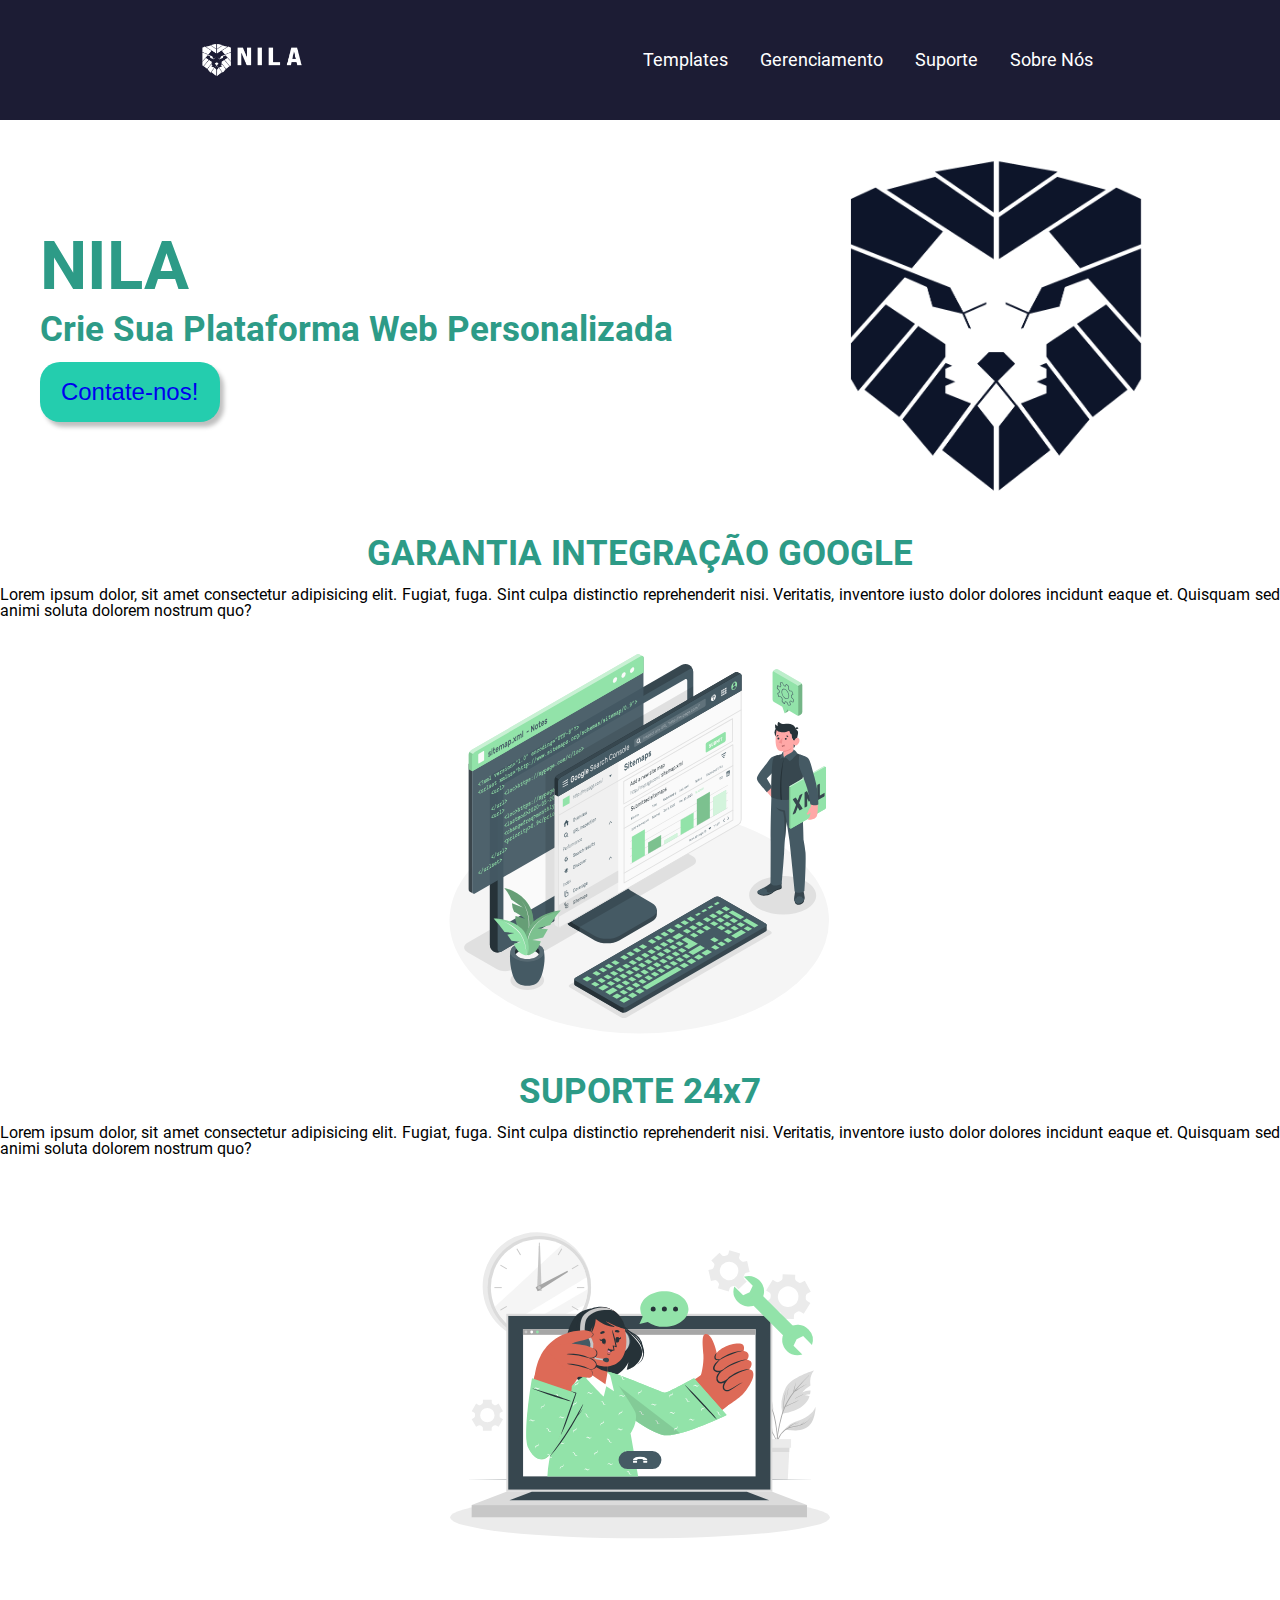
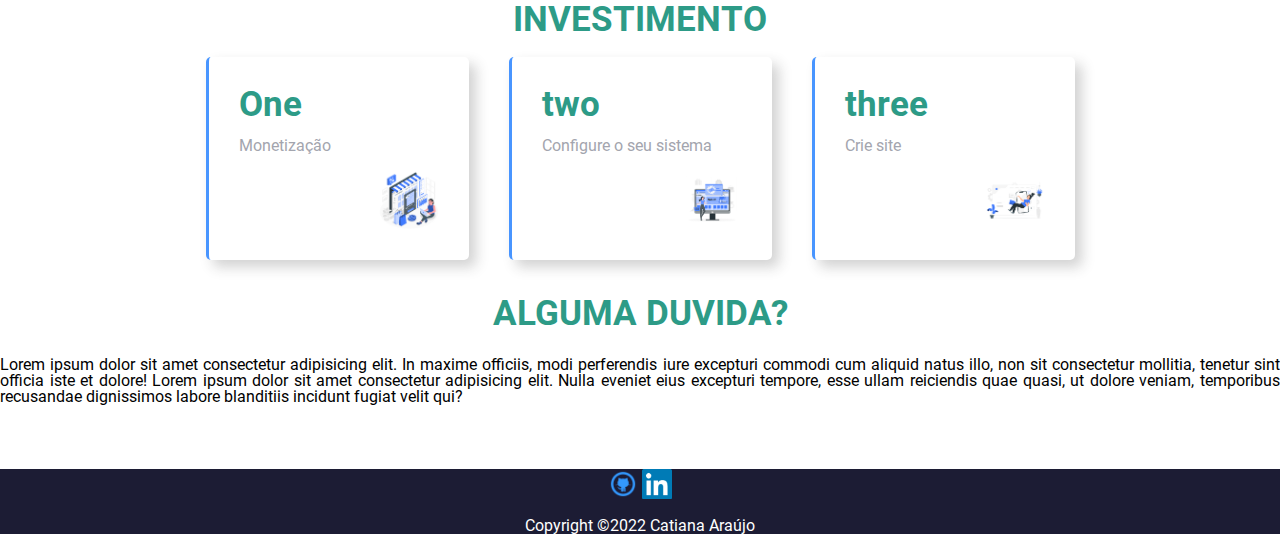
<file: index.html>
<!DOCTYPE html>
<html lang="pt-br">
<head>
    <meta charset="UTF-8">
    <meta http-equiv="X-UA-Compatible" content="IE=edge">
    <meta name="viewport" content="width=device-width, initial-scale=1.0">
    <title>Nila</title>
    <link rel="shortcut icon" href="imagens/Logo-V-verde-png.png" type="image/x-icon">
    <link rel="stylesheet" href="style.css">
    <link rel="stylesheet" href="estiloreserva.css">
</head>
<body>
    <header class="cabecalho">
        <img class="cabecalho-imagem" src="imagens/Logo-H-Negativo-png.png" alt="logo">
        <nav class="cabecalho-menu">
            <a class="cabecalho-menu-item" href="templates.html">Templates</a>
            <a class="cabecalho-menu-item" href="gerenciamento.html">Gerenciamento</a>
            <a class="cabecalho-menu-item" href="suporte.html">Suporte</a>
            <a class="cabecalho-menu-item" href="sobrenos.html">Sobre Nós</a>
        </nav>
    </header>

    <main>
        <section class="conteudo-principal">
          <div class="conteudo-principal-escrito">
            <br>
            <br>
            <h1 id="h1">NILA</h1>
            <br>
            <h2 class="h2">Crie Sua Plataforma Web Personalizada</h2>
            <button class="conteudo-principal-escrito-botao"><a href="#">Contate-nos!</a></button>
          </div>
         <img class="imagem" src="imagens/Logo-V-azul-semnila-png.png" alt="">
        </section>
        <br>
        
        <section class="google">
            <div id="1">
                <h2 class="h2" id="centro">GARANTIA INTEGRAÇÃO GOOGLE</h2>
                <p>
                    Lorem ipsum dolor, sit amet consectetur adipisicing elit. Fugiat, fuga. Sint culpa distinctio reprehenderit nisi. Veritatis, inventore iusto dolor dolores incidunt eaque et. Quisquam sed animi soluta dolorem nostrum quo?
                </p>
            </div>
            <div id="2">
                <img class="imagem" src="imagens/Google sitemap-amico.svg" alt="">
            </div>
            <br>
        </section>
        
        <section class="suporte">
            <div id="3">
                <h2 class="h2" id="cent">SUPORTE 24x7</h2>
                <p>
                    Lorem ipsum dolor, sit amet consectetur adipisicing elit. Fugiat, fuga. Sint culpa distinctio reprehenderit nisi. Veritatis, inventore iusto dolor dolores incidunt eaque et. Quisquam sed animi soluta dolorem nostrum quo?
                </p>
            </div>
            <div id="4">
                <img class="imagem" src="imagens/Active Support-cuate.svg" alt="">
            </div>
        </section>
        <br>
        
        <section class="orcamento">
            <h2 class="h2" id="align">INVESTIMENTO</h2>
            <div class="row">
                <div class="card blue">
                  <h2 class="h2" >One</h2>
                  <p>Monetização</p>
                  <img class="image" src="imagens/Ecommerce web page-amico.png" alt="money" />
                </div>
           
                <div class="card blue">
                  <h2 class="h2" >two</h2>
                  <p>Configure o seu sistema</p>
                  <img class="image" src="imagens/Ecommerce web page-rafiki.png" alt="settings" />
                </div>
           
                <div class="card blue">
                  <h2 class="h2" >three</h2>
                  <p>Crie site</p>
                  <img class="image" src="imagens/Landing page-pana.png" alt="article" />
                </div>

            </div>

        </section>
        <br>
       
        <section class="final">
           <h2 class="h2" id="5">ALGUMA DUVIDA?</h2>
           <p>Lorem ipsum dolor sit amet consectetur adipisicing elit. In maxime officiis, modi perferendis iure excepturi commodi cum aliquid natus illo, non sit consectetur mollitia, tenetur sint officia iste et dolore! Lorem ipsum dolor sit amet consectetur adipisicing elit. Nulla eveniet eius excepturi tempore, esse ullam reiciendis quae quasi, ut dolore veniam, temporibus recusandae dignissimos labore blanditiis incidunt fugiat velit qui?</p>
        </section>

    </main>

    <footer>
        <div class="autor">
            <a href="https://github.com/CatianaAraujo">
                <img class="redesocial" src="imagens/github.png"  alt="">
            </a>
            <a href="https://www.linkedin.com/in/catiana-araujo">
                <img class="redesocial" src="imagens/linkedin.com (3).png" alt="">
            </a>
            <p class="autor">Copyright &copy;2022 Catiana Araújo</p>
            
        </div>
    </footer>
</body>
</html>
</file>
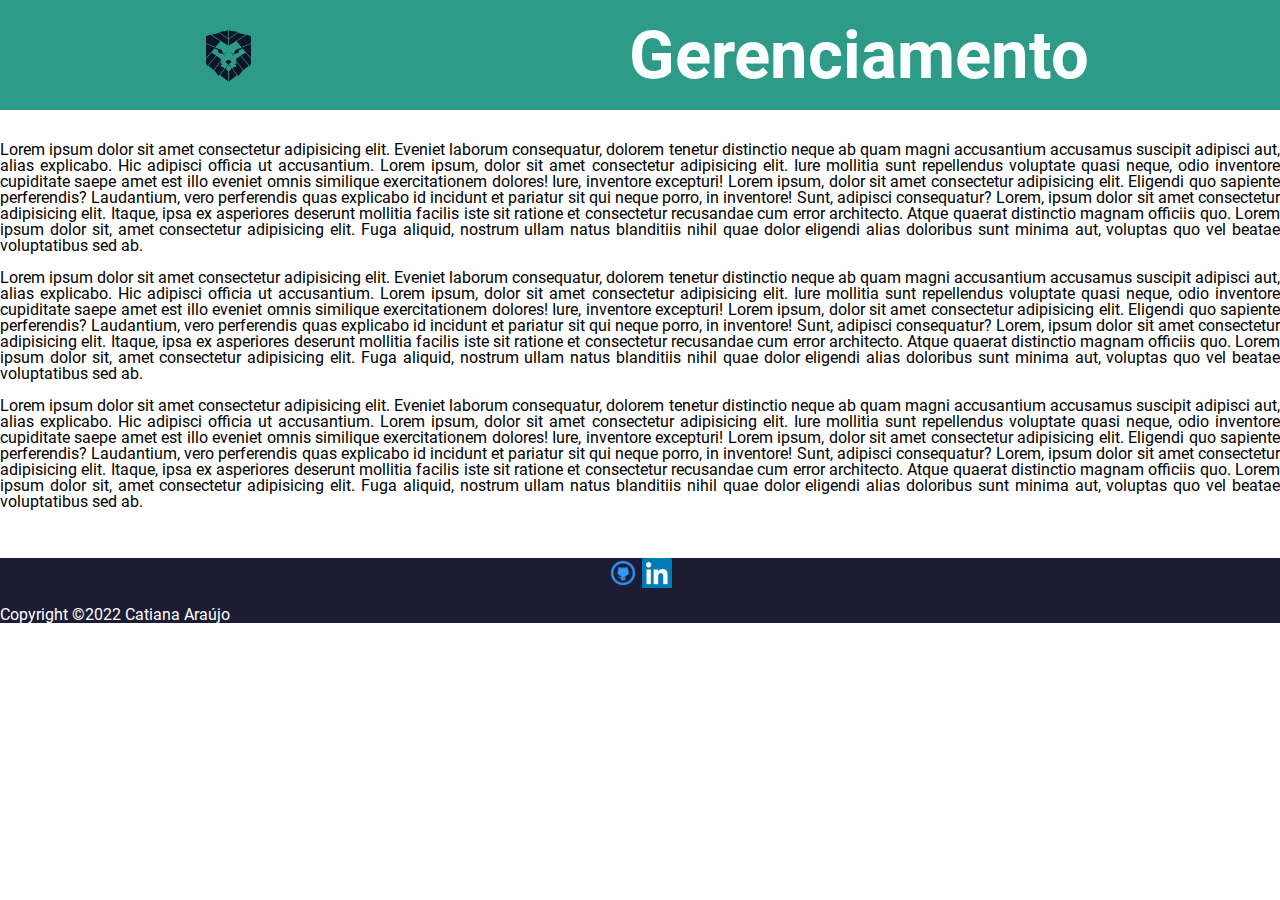
<file: gerenciamento.html>
<!DOCTYPE html>
<html lang="pt-br">
<head>
    <meta charset="UTF-8">
    <meta http-equiv="X-UA-Compatible" content="IE=edge">
    <meta name="viewport" content="width=device-width, initial-scale=1.0">
    <title>Gerenciamento</title>
    <link rel="shortcut icon" href="imagens/Logo-V-verde-png.png" type="image/x-icon">
    <link rel="stylesheet" href="estiloreserva.css">
    <link rel="stylesheet" href="style.css">
</head>
<body>
    <header class="cabecalho-2">
        <img class="cabecalho-imagem-2" src="imagens/Logo-V-azul-semnila-png.png" alt="logo">
        <h1 class="templates">Gerenciamento</h1>
    </header>
    <br>
    <main>
        <p>
            Lorem ipsum dolor sit amet consectetur adipisicing elit. Eveniet laborum consequatur, dolorem tenetur distinctio neque ab quam magni accusantium accusamus suscipit adipisci aut, alias explicabo. Hic adipisci officia ut accusantium.
            Lorem ipsum, dolor sit amet consectetur adipisicing elit. Iure mollitia sunt repellendus voluptate quasi neque, odio inventore cupiditate saepe amet est illo eveniet omnis similique exercitationem dolores! Iure, inventore excepturi!
            Lorem ipsum, dolor sit amet consectetur adipisicing elit. Eligendi quo sapiente perferendis? Laudantium, vero perferendis quas explicabo id incidunt et pariatur sit qui neque porro, in inventore! Sunt, adipisci consequatur?
            Lorem, ipsum dolor sit amet consectetur adipisicing elit. Itaque, ipsa ex asperiores deserunt mollitia facilis iste sit ratione et consectetur recusandae cum error architecto. Atque quaerat distinctio magnam officiis quo.
            Lorem ipsum dolor sit, amet consectetur adipisicing elit. Fuga aliquid, nostrum ullam natus blanditiis nihil quae dolor eligendi alias doloribus sunt minima aut, voluptas quo vel beatae voluptatibus sed ab.
        </p>
        <p>
            Lorem ipsum dolor sit amet consectetur adipisicing elit. Eveniet laborum consequatur, dolorem tenetur distinctio neque ab quam magni accusantium accusamus suscipit adipisci aut, alias explicabo. Hic adipisci officia ut accusantium.
            Lorem ipsum, dolor sit amet consectetur adipisicing elit. Iure mollitia sunt repellendus voluptate quasi neque, odio inventore cupiditate saepe amet est illo eveniet omnis similique exercitationem dolores! Iure, inventore excepturi!
            Lorem ipsum, dolor sit amet consectetur adipisicing elit. Eligendi quo sapiente perferendis? Laudantium, vero perferendis quas explicabo id incidunt et pariatur sit qui neque porro, in inventore! Sunt, adipisci consequatur?
            Lorem, ipsum dolor sit amet consectetur adipisicing elit. Itaque, ipsa ex asperiores deserunt mollitia facilis iste sit ratione et consectetur recusandae cum error architecto. Atque quaerat distinctio magnam officiis quo.
            Lorem ipsum dolor sit, amet consectetur adipisicing elit. Fuga aliquid, nostrum ullam natus blanditiis nihil quae dolor eligendi alias doloribus sunt minima aut, voluptas quo vel beatae voluptatibus sed ab.
        </p>
        <p>
            Lorem ipsum dolor sit amet consectetur adipisicing elit. Eveniet laborum consequatur, dolorem tenetur distinctio neque ab quam magni accusantium accusamus suscipit adipisci aut, alias explicabo. Hic adipisci officia ut accusantium.
            Lorem ipsum, dolor sit amet consectetur adipisicing elit. Iure mollitia sunt repellendus voluptate quasi neque, odio inventore cupiditate saepe amet est illo eveniet omnis similique exercitationem dolores! Iure, inventore excepturi!
            Lorem ipsum, dolor sit amet consectetur adipisicing elit. Eligendi quo sapiente perferendis? Laudantium, vero perferendis quas explicabo id incidunt et pariatur sit qui neque porro, in inventore! Sunt, adipisci consequatur?
            Lorem, ipsum dolor sit amet consectetur adipisicing elit. Itaque, ipsa ex asperiores deserunt mollitia facilis iste sit ratione et consectetur recusandae cum error architecto. Atque quaerat distinctio magnam officiis quo.
            Lorem ipsum dolor sit, amet consectetur adipisicing elit. Fuga aliquid, nostrum ullam natus blanditiis nihil quae dolor eligendi alias doloribus sunt minima aut, voluptas quo vel beatae voluptatibus sed ab.
        </p>
    </main>
    <footer>
        <div class="autor">
            <a href="https://github.com/CatianaAraujo">
                <img class="redesocial" src="imagens/github.png"  alt="">
            </a>
            <a href="https://www.linkedin.com/in/catiana-araujo">
                <img class="redesocial" src="imagens/linkedin.com (3).png" alt="">
            </a>
            <p>Copyright &copy;2022 Catiana Araújo</p>
            
        </div>
    </footer>
</body>
</html>
</file>
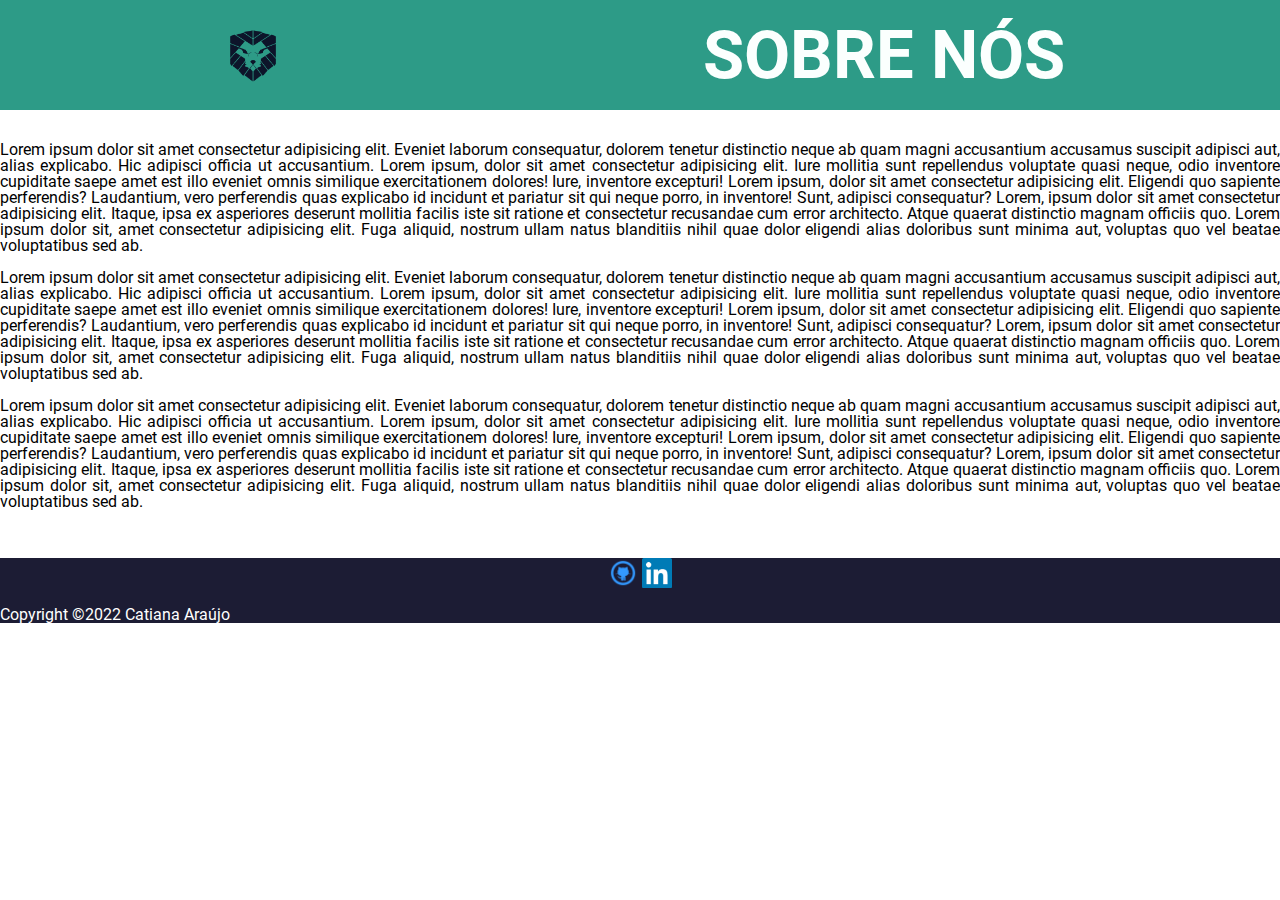
<file: sobrenos.html>
<!DOCTYPE html>
<html lang="pt-br">
<head>
    <meta charset="UTF-8">
    <meta http-equiv="X-UA-Compatible" content="IE=edge">
    <meta name="viewport" content="width=device-width, initial-scale=1.0">
    <title>Sobre Nós</title>
    <link rel="shortcut icon" href="imagens/Logo-V-verde-png.png" type="image/x-icon">
    <link rel="stylesheet" href="estiloreserva.css">
    <link rel="stylesheet" href="style.css">
</head>
<body>
    <header class="cabecalho-2">
        <img class="cabecalho-imagem-2" src="imagens/Logo-V-azul-semnila-png.png" alt="logo">
        <h1 class="templates">SOBRE NÓS</h1>
    </header>
    <br>
    <main>
        <p>
            Lorem ipsum dolor sit amet consectetur adipisicing elit. Eveniet laborum consequatur, dolorem tenetur distinctio neque ab quam magni accusantium accusamus suscipit adipisci aut, alias explicabo. Hic adipisci officia ut accusantium.
            Lorem ipsum, dolor sit amet consectetur adipisicing elit. Iure mollitia sunt repellendus voluptate quasi neque, odio inventore cupiditate saepe amet est illo eveniet omnis similique exercitationem dolores! Iure, inventore excepturi!
            Lorem ipsum, dolor sit amet consectetur adipisicing elit. Eligendi quo sapiente perferendis? Laudantium, vero perferendis quas explicabo id incidunt et pariatur sit qui neque porro, in inventore! Sunt, adipisci consequatur?
            Lorem, ipsum dolor sit amet consectetur adipisicing elit. Itaque, ipsa ex asperiores deserunt mollitia facilis iste sit ratione et consectetur recusandae cum error architecto. Atque quaerat distinctio magnam officiis quo.
            Lorem ipsum dolor sit, amet consectetur adipisicing elit. Fuga aliquid, nostrum ullam natus blanditiis nihil quae dolor eligendi alias doloribus sunt minima aut, voluptas quo vel beatae voluptatibus sed ab.
        </p>
        <p>
            Lorem ipsum dolor sit amet consectetur adipisicing elit. Eveniet laborum consequatur, dolorem tenetur distinctio neque ab quam magni accusantium accusamus suscipit adipisci aut, alias explicabo. Hic adipisci officia ut accusantium.
            Lorem ipsum, dolor sit amet consectetur adipisicing elit. Iure mollitia sunt repellendus voluptate quasi neque, odio inventore cupiditate saepe amet est illo eveniet omnis similique exercitationem dolores! Iure, inventore excepturi!
            Lorem ipsum, dolor sit amet consectetur adipisicing elit. Eligendi quo sapiente perferendis? Laudantium, vero perferendis quas explicabo id incidunt et pariatur sit qui neque porro, in inventore! Sunt, adipisci consequatur?
            Lorem, ipsum dolor sit amet consectetur adipisicing elit. Itaque, ipsa ex asperiores deserunt mollitia facilis iste sit ratione et consectetur recusandae cum error architecto. Atque quaerat distinctio magnam officiis quo.
            Lorem ipsum dolor sit, amet consectetur adipisicing elit. Fuga aliquid, nostrum ullam natus blanditiis nihil quae dolor eligendi alias doloribus sunt minima aut, voluptas quo vel beatae voluptatibus sed ab.
        </p>
        <p>
            Lorem ipsum dolor sit amet consectetur adipisicing elit. Eveniet laborum consequatur, dolorem tenetur distinctio neque ab quam magni accusantium accusamus suscipit adipisci aut, alias explicabo. Hic adipisci officia ut accusantium.
            Lorem ipsum, dolor sit amet consectetur adipisicing elit. Iure mollitia sunt repellendus voluptate quasi neque, odio inventore cupiditate saepe amet est illo eveniet omnis similique exercitationem dolores! Iure, inventore excepturi!
            Lorem ipsum, dolor sit amet consectetur adipisicing elit. Eligendi quo sapiente perferendis? Laudantium, vero perferendis quas explicabo id incidunt et pariatur sit qui neque porro, in inventore! Sunt, adipisci consequatur?
            Lorem, ipsum dolor sit amet consectetur adipisicing elit. Itaque, ipsa ex asperiores deserunt mollitia facilis iste sit ratione et consectetur recusandae cum error architecto. Atque quaerat distinctio magnam officiis quo.
            Lorem ipsum dolor sit, amet consectetur adipisicing elit. Fuga aliquid, nostrum ullam natus blanditiis nihil quae dolor eligendi alias doloribus sunt minima aut, voluptas quo vel beatae voluptatibus sed ab.
        </p>
    </main>
    <footer>
        <div class="autor">
            <a href="https://github.com/CatianaAraujo">
                <img class="redesocial" src="imagens/github.png"  alt="">
            </a>
            <a href="https://www.linkedin.com/in/catiana-araujo">
                <img class="redesocial" src="imagens/linkedin.com (3).png" alt="">
            </a>
            <p>Copyright &copy;2022 Catiana Araújo</p>
            
        </div>
    </footer>
</body>
</html>
</file>
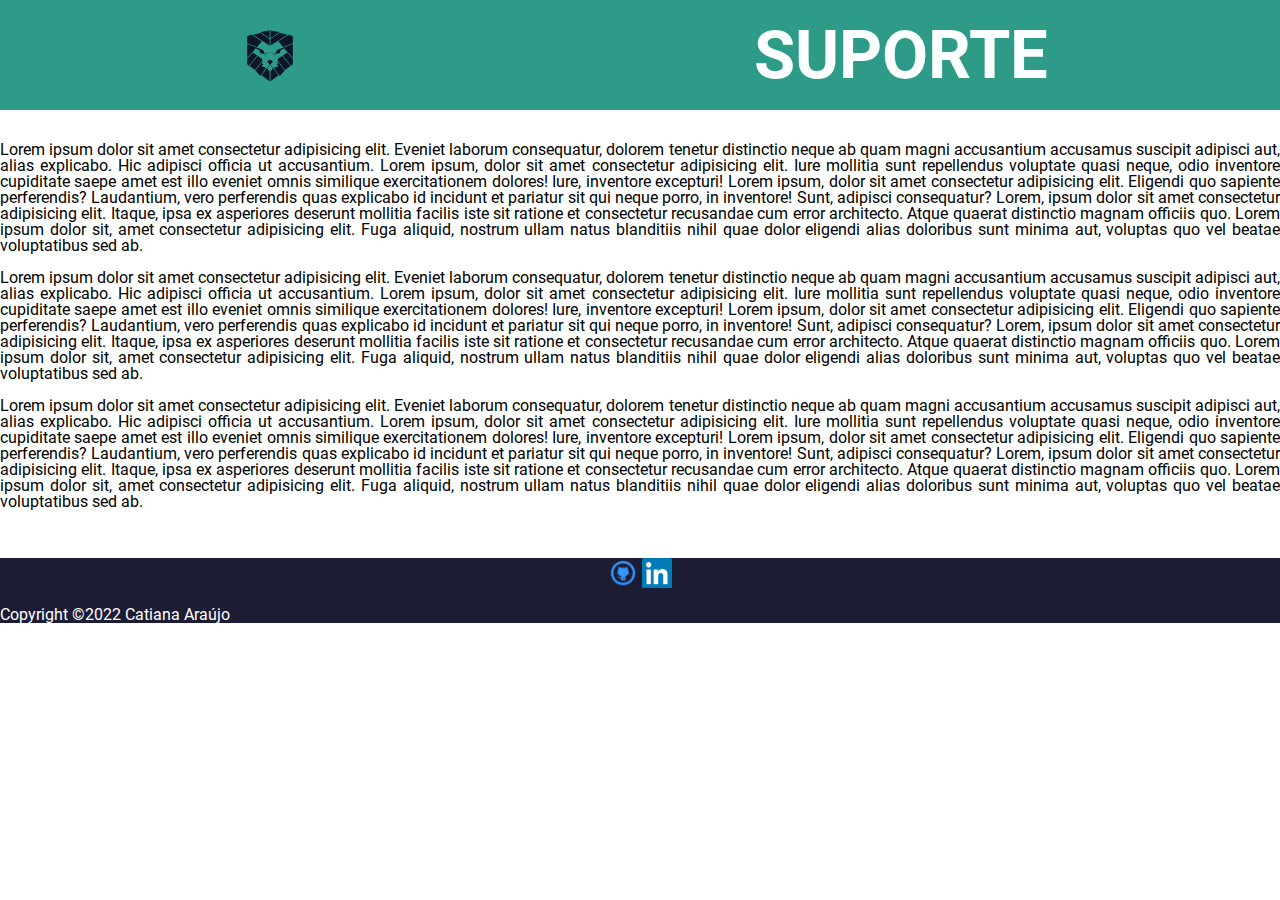
<file: suporte.html>
<!DOCTYPE html>
<html lang="pt-br">
<head>
    <meta charset="UTF-8">
    <meta http-equiv="X-UA-Compatible" content="IE=edge">
    <meta name="viewport" content="width=device-width, initial-scale=1.0">
    <title>Nila Suporte</title>
    <link rel="shortcut icon" href="imagens/Logo-V-verde-png.png" type="image/x-icon">
    <link rel="stylesheet" href="estiloreserva.css">
    <link rel="stylesheet" href="style.css">
</head>
<body>
    <header class="cabecalho-2">
        <img class="cabecalho-imagem-2" src="imagens/Logo-V-azul-semnila-png.png" alt="logo">
        <h1 class="templates">SUPORTE</h1>
    </header>
    <br>
    <main>
        <p>
            Lorem ipsum dolor sit amet consectetur adipisicing elit. Eveniet laborum consequatur, dolorem tenetur distinctio neque ab quam magni accusantium accusamus suscipit adipisci aut, alias explicabo. Hic adipisci officia ut accusantium.
            Lorem ipsum, dolor sit amet consectetur adipisicing elit. Iure mollitia sunt repellendus voluptate quasi neque, odio inventore cupiditate saepe amet est illo eveniet omnis similique exercitationem dolores! Iure, inventore excepturi!
            Lorem ipsum, dolor sit amet consectetur adipisicing elit. Eligendi quo sapiente perferendis? Laudantium, vero perferendis quas explicabo id incidunt et pariatur sit qui neque porro, in inventore! Sunt, adipisci consequatur?
            Lorem, ipsum dolor sit amet consectetur adipisicing elit. Itaque, ipsa ex asperiores deserunt mollitia facilis iste sit ratione et consectetur recusandae cum error architecto. Atque quaerat distinctio magnam officiis quo.
            Lorem ipsum dolor sit, amet consectetur adipisicing elit. Fuga aliquid, nostrum ullam natus blanditiis nihil quae dolor eligendi alias doloribus sunt minima aut, voluptas quo vel beatae voluptatibus sed ab.
        </p>
        <p>
            Lorem ipsum dolor sit amet consectetur adipisicing elit. Eveniet laborum consequatur, dolorem tenetur distinctio neque ab quam magni accusantium accusamus suscipit adipisci aut, alias explicabo. Hic adipisci officia ut accusantium.
            Lorem ipsum, dolor sit amet consectetur adipisicing elit. Iure mollitia sunt repellendus voluptate quasi neque, odio inventore cupiditate saepe amet est illo eveniet omnis similique exercitationem dolores! Iure, inventore excepturi!
            Lorem ipsum, dolor sit amet consectetur adipisicing elit. Eligendi quo sapiente perferendis? Laudantium, vero perferendis quas explicabo id incidunt et pariatur sit qui neque porro, in inventore! Sunt, adipisci consequatur?
            Lorem, ipsum dolor sit amet consectetur adipisicing elit. Itaque, ipsa ex asperiores deserunt mollitia facilis iste sit ratione et consectetur recusandae cum error architecto. Atque quaerat distinctio magnam officiis quo.
            Lorem ipsum dolor sit, amet consectetur adipisicing elit. Fuga aliquid, nostrum ullam natus blanditiis nihil quae dolor eligendi alias doloribus sunt minima aut, voluptas quo vel beatae voluptatibus sed ab.
        </p>
        <p>
            Lorem ipsum dolor sit amet consectetur adipisicing elit. Eveniet laborum consequatur, dolorem tenetur distinctio neque ab quam magni accusantium accusamus suscipit adipisci aut, alias explicabo. Hic adipisci officia ut accusantium.
            Lorem ipsum, dolor sit amet consectetur adipisicing elit. Iure mollitia sunt repellendus voluptate quasi neque, odio inventore cupiditate saepe amet est illo eveniet omnis similique exercitationem dolores! Iure, inventore excepturi!
            Lorem ipsum, dolor sit amet consectetur adipisicing elit. Eligendi quo sapiente perferendis? Laudantium, vero perferendis quas explicabo id incidunt et pariatur sit qui neque porro, in inventore! Sunt, adipisci consequatur?
            Lorem, ipsum dolor sit amet consectetur adipisicing elit. Itaque, ipsa ex asperiores deserunt mollitia facilis iste sit ratione et consectetur recusandae cum error architecto. Atque quaerat distinctio magnam officiis quo.
            Lorem ipsum dolor sit, amet consectetur adipisicing elit. Fuga aliquid, nostrum ullam natus blanditiis nihil quae dolor eligendi alias doloribus sunt minima aut, voluptas quo vel beatae voluptatibus sed ab.
        </p>
    </main>
    <footer>
        <div class="autor">
            <a href="https://github.com/CatianaAraujo">
                <img class="redesocial" src="imagens/github.png"  alt="">
            </a>
            <a href="https://www.linkedin.com/in/catiana-araujo">
                <img class="redesocial" src="imagens/linkedin.com (3).png" alt="">
            </a>
            <p>Copyright &copy;2022 Catiana Araújo</p>
            
        </div>
    </footer>
</body>
</html>
</file>
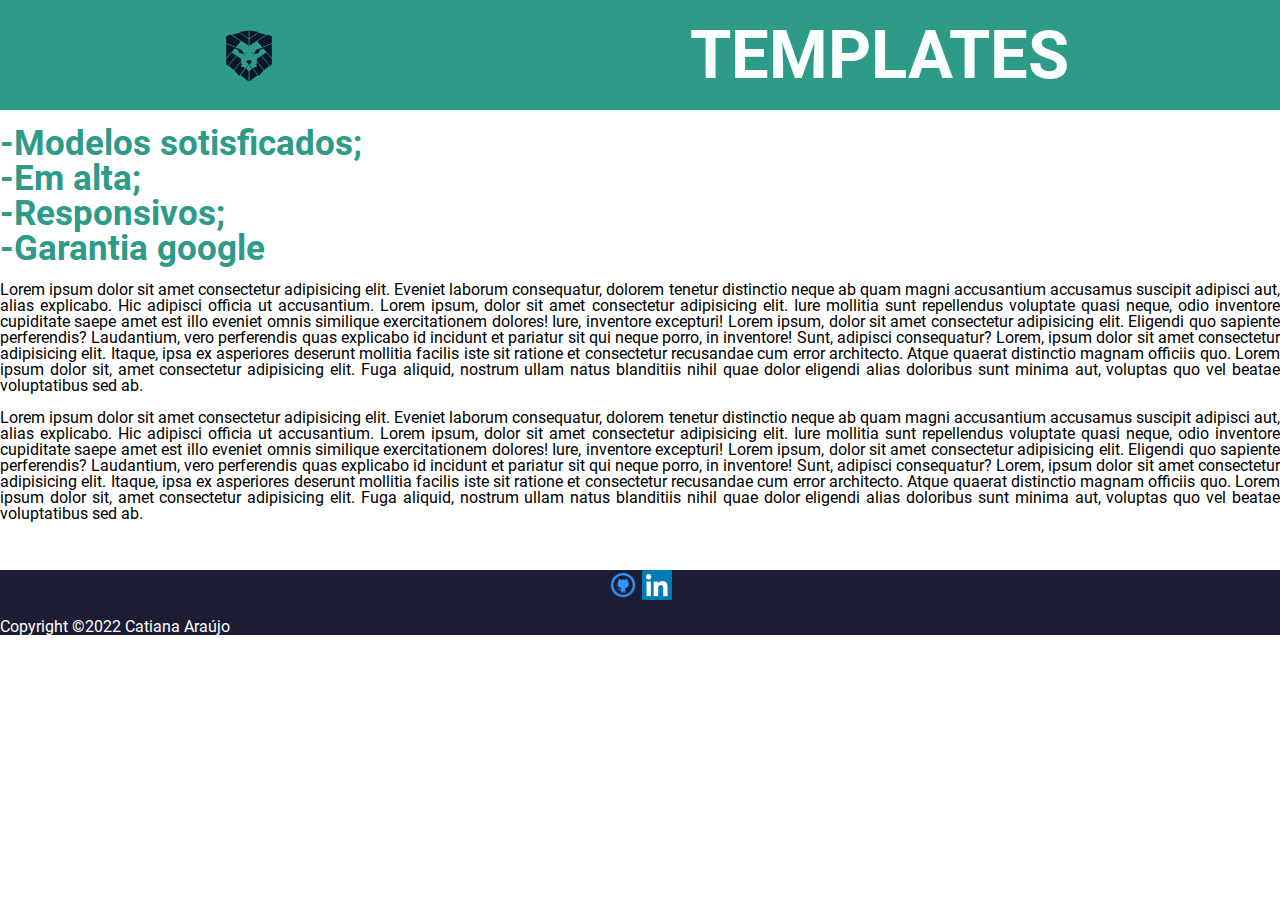
<file: templates.html>
<!DOCTYPE html>
<html lang="pt-br">
<head>
    <meta charset="UTF-8">
    <meta http-equiv="X-UA-Compatible" content="IE=edge">
    <meta name="viewport" content="width=device-width, initial-scale=1.0">
    <title>Nila Templates</title>
    <link rel="shortcut icon" href="imagens/Logo-V-verde-png.png" type="image/x-icon">
    <link rel="stylesheet" href="estiloreserva.css">
    <link rel="stylesheet" href="style.css">
    
</head>
<body>
    <header class="cabecalho-2">
        <img class="cabecalho-imagem-2" src="imagens/Logo-V-azul-semnila-png.png" alt="logo">
        <h1 class="templates">TEMPLATES</h1>
    </header>
    <br>
    <main>
       <section class="h2">
           <h2>-Modelos sotisficados;</h2>
           <h2>-Em alta;</h2>
           <h2>-Responsivos;</h2>
           <h2>-Garantia google</h2>
           </h2>
       </section>
        <p> 
            Lorem ipsum dolor sit amet consectetur adipisicing elit. Eveniet laborum consequatur, dolorem tenetur distinctio neque ab quam magni accusantium accusamus suscipit adipisci aut, alias explicabo. Hic adipisci officia ut accusantium.
            Lorem ipsum, dolor sit amet consectetur adipisicing elit. Iure mollitia sunt repellendus voluptate quasi neque, odio inventore cupiditate saepe amet est illo eveniet omnis similique exercitationem dolores! Iure, inventore excepturi!
            Lorem ipsum, dolor sit amet consectetur adipisicing elit. Eligendi quo sapiente perferendis? Laudantium, vero perferendis quas explicabo id incidunt et pariatur sit qui neque porro, in inventore! Sunt, adipisci consequatur?
            Lorem, ipsum dolor sit amet consectetur adipisicing elit. Itaque, ipsa ex asperiores deserunt mollitia facilis iste sit ratione et consectetur recusandae cum error architecto. Atque quaerat distinctio magnam officiis quo.
            Lorem ipsum dolor sit, amet consectetur adipisicing elit. Fuga aliquid, nostrum ullam natus blanditiis nihil quae dolor eligendi alias doloribus sunt minima aut, voluptas quo vel beatae voluptatibus sed ab.
        </p>
        <p>
            Lorem ipsum dolor sit amet consectetur adipisicing elit. Eveniet laborum consequatur, dolorem tenetur distinctio neque ab quam magni accusantium accusamus suscipit adipisci aut, alias explicabo. Hic adipisci officia ut accusantium.
            Lorem ipsum, dolor sit amet consectetur adipisicing elit. Iure mollitia sunt repellendus voluptate quasi neque, odio inventore cupiditate saepe amet est illo eveniet omnis similique exercitationem dolores! Iure, inventore excepturi!
            Lorem ipsum, dolor sit amet consectetur adipisicing elit. Eligendi quo sapiente perferendis? Laudantium, vero perferendis quas explicabo id incidunt et pariatur sit qui neque porro, in inventore! Sunt, adipisci consequatur?
            Lorem, ipsum dolor sit amet consectetur adipisicing elit. Itaque, ipsa ex asperiores deserunt mollitia facilis iste sit ratione et consectetur recusandae cum error architecto. Atque quaerat distinctio magnam officiis quo.
            Lorem ipsum dolor sit, amet consectetur adipisicing elit. Fuga aliquid, nostrum ullam natus blanditiis nihil quae dolor eligendi alias doloribus sunt minima aut, voluptas quo vel beatae voluptatibus sed ab.
        </p>
    </main>
    <footer>
        <div class="autor">
            <a href="https://github.com/CatianaAraujo">
                <img class="redesocial" src="imagens/github.png"  alt="">
            </a>
            <a href="https://www.linkedin.com/in/catiana-araujo">
                <img class="redesocial" src="imagens/linkedin.com (3).png" alt="">
            </a>
            <p>Copyright &copy;2022 Catiana Araújo</p>
            
        </div>
    </footer>
</body>
</html>
</file>
<file: style.css>
@charset "UTF-8";
@font-face {
    font-family: 'Roboto Bold';
    src: url('fonts/roboto/Roboto-Bold.ttf') format('truetype');
    font-weight: bold;
    font-style: normal;
}
@font-face {
    font-family: 'Roboto';
    src: url('fonts/roboto/Roboto-Regular.ttf') format('truetype');
    font-weight: normal;
    font-style: normal;
}
header{
    background-color: rgb(28,28,52);
}

a{
    text-decoration: none;
}


.cabecalho {
    display: flex;
    flex-direction: row;
    align-items: center;
    flex-wrap: wrap;
    justify-content: space-around;
    padding: 24px;
}
.cabecalho-2 {
    background-color: #2d9b87;
    display: flex;
    flex-direction: row;
    align-items: center;
    flex-wrap: wrap;
    justify-content: space-around;
    padding: 24px;
    gap: 30px;
    
}
      
.cabecalho-imagem {
    height: 72px;
    
}
.cabecalho-imagem-2 {
    height: 62px;
    
    
}
      
.cabecalho-menu {
    display: flex;
    gap: 32px;
}
      
.cabecalho-menu-item {
    font-family: 'Roboto', sem serifa;/*trocar fonte*/
    color: white;
    font-weight: 400px;
    font-size: 18px
    
}

main{
    margin-bottom: 48px;
    
}
  
.conteudo-principal {
    display: flex;
    flex-direction: row;
    flex-wrap: wrap;
    align-items: center;
    justify-content: space-around;
}
  
.conteudo-principal-escrito {
    display: flex;
    flex-direction: column;
    flex-wrap: wrap;
    gap: 15px;
}
  
#h1{
    font-family: 'Roboto Bold', 'Arial Narrow Bold', sans-serif;
    font-weight: 400%;
    font-size: 420%;
    color: #2d9b87;
    line-height: 0px;
}
  
.h2{
    font-family:'Roboto Bold', 'Arial Narrow Bold', sans-serif;
    font-weight: 400;
    font-size: 35px;
    color: #2d9b87;
}
p{
    font-family: 'Roboto', Arial, Helvetica, sans-serif;
    text-align: justify;
}
  
.conteudo-principal-escrito-botao {
    background-color: #24cdae;
    width: 180px;
    height: 60px;
    border: none;
    box-shadow: 4px 5px 4px rgba(0, 0, 0, 0.25);
    border-radius: 20px;
    font-family: 'Sarala', sans-serif;
    font-weight: 400;
    font-size: 24px;
    color: #ffffff;
}
  
.conteudo-principal-escrito-botao:hover {
    background-color: #24cdaedd;
}

.imagem {
    height: 400px;
}
.google{
    display: flex;
    flex-direction:column;
   
    align-items: center;
    justify-content: space-around;
    gap: 10px 30px;
}
#1{
    display: flex;
    flex-direction: row;
    
    align-items: center;
    justify-content: space-around;
    gap: 15px;
}
#centro{
    text-align: center;
}
#2{
    height: 200px;
}
.suporte{
    display: flex;
    flex-direction:column;
    
    align-items: center;
    justify-content: space-around;
    gap: 10px 30px;
}
#3{
    display: flex;
    flex-direction: row;
    
    align-items: center;
    justify-content: space-around;
    gap: 15px;
}
#cent{
    text-align: center;
}
#4{
    height: 200px;
}
#align{
    text-align: center;
}

.row {
    display: flex;
    justify-content: center;
    
    align-items: center;
}

.card {
    border-radius: 5px;
    box-shadow: 7px 7px 13px 0px rgba(50, 50, 50, 0.22);
    padding: 30px;
    margin: 20px;
    width: 200px;
    transition: all 0.3s ease-out;
}

.card:hover {
    transform: translateY(-5px);
    cursor: pointer;
}
   
.card p {
    color: #a3a5ae;
    font-size: 16px;
}
   
.image {
    float: right;
    max-width: 60px;
    max-height: 60px;
}

.blue {
    border-left: 3px solid #4895ff;
}

.final{
    display: flex;
    flex-direction:column;
    align-items: center;
    justify-content: space-around;
    gap: 10px 30px;
}

.autor{
    background-color:  rgb(28,28,52);
    color: white;
    text-align: center;
}

.redesocial{
    height: 30px;
    gap: 10px;
}

.templates{
    font-family: 'Roboto Bold', 'Arial Narrow Bold', sans-serif;
    font-weight: 400%;
    font-size: 420%;
    color: #fbfffe;
    line-height: 0px;
    
}
</file>
<file: estiloreserva.css>
/* http://meyerweb.com/eric/tools/css/reset/ 
   v2.0 | 20110126
   License: none (public domain)
*/

html, body, div, span, applet, object, iframe,
h1, h2, h3, h4, h5, h6, blockquote, pre,
a, abbr, acronym, address, big, cite, code,
del, dfn, em, img, ins, kbd, q, s, samp,
small, strike, strong, sub, sup, tt, var,
b, u, i, center,
dl, dt, dd, ol, ul, li,
fieldset, form, label, legend,
table, caption, tbody, tfoot, thead, tr, th, td,
article, aside, canvas, details, embed, 
figure, figcaption, footer, header, hgroup, 
menu, nav, output, ruby, section, summary,
time, mark, audio, video {
	margin: 0;
	padding: 0;
	border: 0;
	font-size: 100%;
	font: inherit;
	vertical-align: baseline;
}
/* HTML5 display-role reset for older browsers */
article, aside, details, figcaption, figure, 
footer, header, hgroup, menu, nav, section {
	display: block;
}
body {
	line-height: 1;
}
ol, ul {
	list-style: none;
}
blockquote, q {
	quotes: none;
}
blockquote:before, blockquote:after,
q:before, q:after {
	content: '';
	content: none;
}
table {
	border-collapse: collapse;
	border-spacing: 0;
}
</file>
